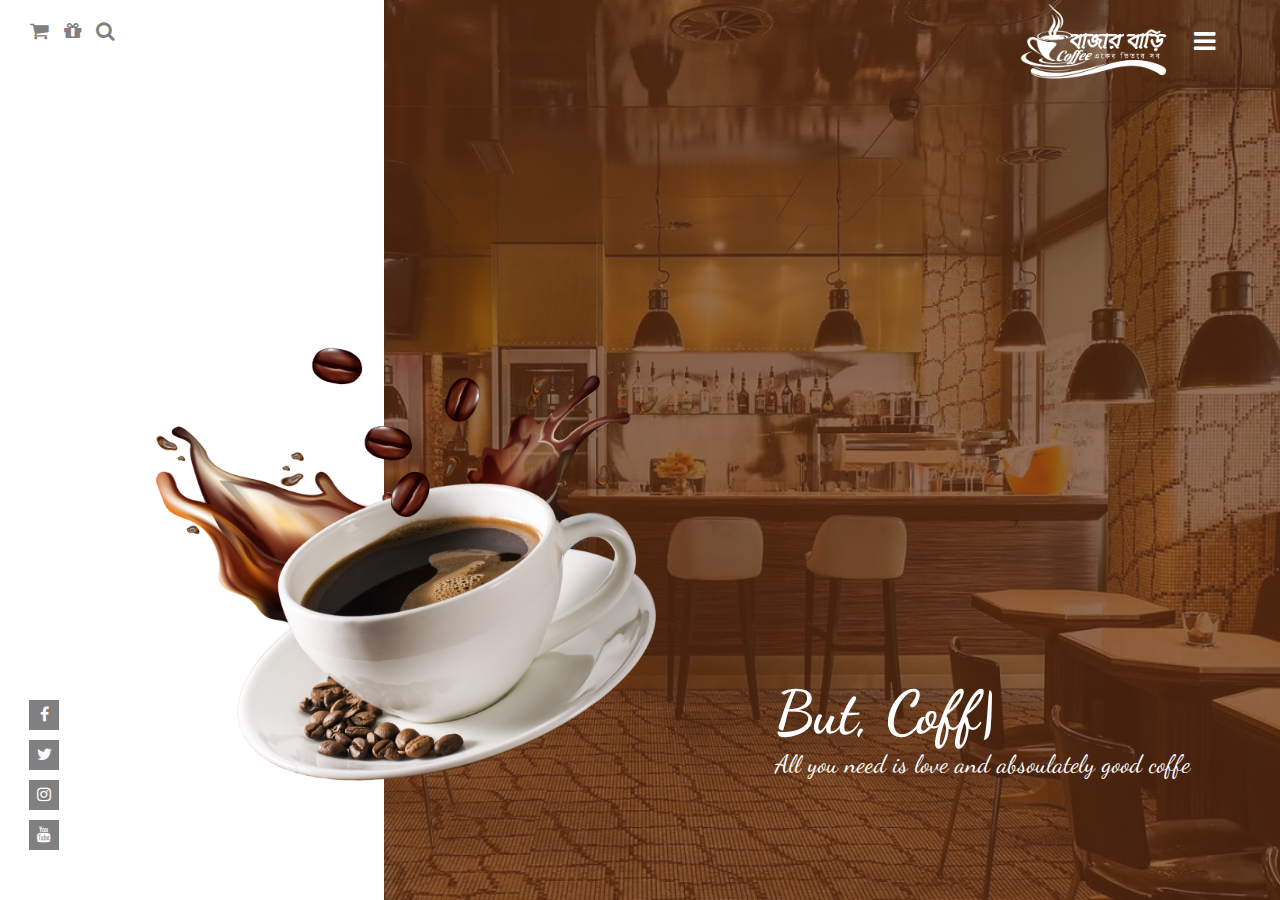
<file: index.html>
<!DOCTYPE html>
<html>
<head>
	<meta charset="utf-8">
	<meta http-equiv="X-UA-Compatible" content="IE=edge">
	<title>Coffe House</title>

	<link rel="preconnect" href="https://fonts.gstatic.com">
	<link href="https://fonts.googleapis.com/css2?family=Poppins:ital,wght@0,100;0,200;0,300;0,400;0,500;0,600;0,700;0,800;0,900;1,100;1,200;1,300;1,400;1,500;1,600;1,700;1,800;1,900&display=swap" rel="stylesheet">
	<link rel="preconnect" href="https://fonts.gstatic.com">
	<link href="https://fonts.googleapis.com/css2?family=Dancing+Script:wght@400;500;600;700&display=swap" rel="stylesheet">
	<link rel="preconnect" href="https://fonts.gstatic.com">
	<link href="https://fonts.googleapis.com/css2?family=Pacifico&display=swap" rel="stylesheet">
	<link rel="stylesheet" href="https://cdnjs.cloudflare.com/ajax/libs/font-awesome/4.7.0/css/font-awesome.min.css">
	<link rel="stylesheet" href="css/style.css">
</head>



<body>

	
<!--
	<div class="upper-header">

		<div class="nav-icons">

			<ul>
				<li><i class="fa fa-shopping-cart pakhy" aria-hidden="true"></i></li>
				<li><i class="fa fa-gift pakhy" aria-hidden="true"></i></li>
				<li><i class="fa fa-search pakhy" aria-hidden="true"></i></li>
			</ul>

		</div>


		<div class="contact">

			<span> Contact US : (+88) 123 456 789 </span>

		</div>

	</div>

-->







<header>

	<div class="navbar">

		<div class="nav-left">

			<div class="nav-icons">

				<ul>
					<li><i class="fa fa-shopping-cart pakhy" aria-hidden="true"></i></li>
					<li><i class="fa fa-gift pakhy" aria-hidden="true"></i></li>
					<li><i class="fa fa-search pakhy" aria-hidden="true"></i></li>
				</ul>

			</div>

		</div>

		<div class="nav-right">

			<div class="logo">

				<img src="image/BazarBari-(Cafe)-Logo-(1).png" alt="">

			</div>

			<nav id="sideNav">
				<ul>
					<li><a href="#"><i class="fa fa-home" aria-hidden="true"></i> HOME</a></li>
					<li><a href="#"><i class="fa fa-info" aria-hidden="true"></i> ABOUT US</a></li>
					<li><a href="#"><i class="fa fa-th-large" aria-hidden="true"></i> PRODUCTS</a></li>
					<li><a href="#"><i class="fa fa-gift" aria-hidden="true"></i> OFFER</a></li>
					<li><a href="#"><i class="fa fa-shopping-cart" aria-hidden="true"></i> SHOP NOW</a></li>
					<li><a href="#"><i class="fa fa-mobile" aria-hidden="true"></i> CONTACT US</a></li>
				</ul>

				<div class="side-copy"> © By Bazar-Bari  2021</div>
				
			</nav>

			<div id="menuBtn">
				<i class="fa fa-bars " aria-hidden="true"></i>
			</div>

		</div>

	</div>





	<div class="content">

		<div class="content-left">

			<div class="social-icons">

				<ul>
					<li><i class="fa fa-facebook" aria-hidden="true"></i></li>
					<li><i class="fa fa-twitter" aria-hidden="true"></i></li>
					<li><i class="fa fa-instagram" aria-hidden="true"></i></li>
					<li><i class="fa fa-youtube" aria-hidden="true"></i></li>
				</ul>

			</div><!--icons-->

		</div><!--content-left-->

		<div class="content-right">

			<div class="text">

				<h1> <span class="animate"></span></h1>
				<p>All you need is love and absoulately good coffe</p>
			</div>

			<div class="display">

				<img src="./image/cup.png" alt="">
			</div>
		</div>

	</div>

</header>





<script type="text/javascript" src="typed.js"></script>

<script type="text/javascript">	

	var typed = new Typed('.animate', {
		strings: ["But, CoffeFirst!!"],

		typeSpeed:60,
		backSpeed:60,
		loop:true
	});

</script>





<script>
	var menuBtn = document.getElementById("menuBtn");
	var sideNav = document.getElementById("sideNav");

	sideNav.style.right = "-250px";
	menuBtn.onclick =function()
	{
		if(sideNav.style.right == "-250px"){
			sideNav.style.right="0";
		}
		else{
			sideNav.style.right = "-250px"
		}
	}
</script>

</body>
</html>
</file>
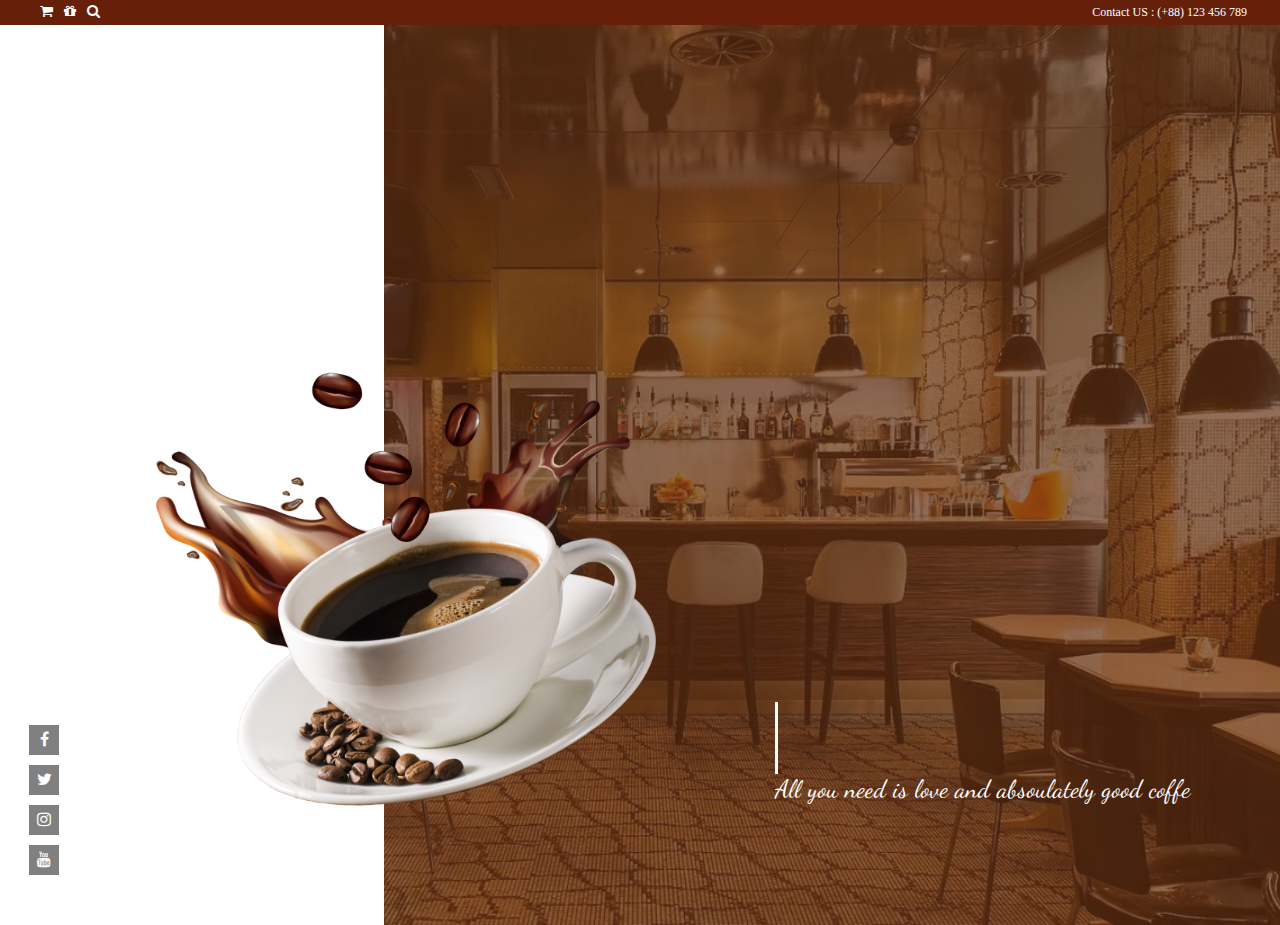
<file: Coffe House Website-(normal)/index.html>
<!DOCTYPE html>
<html>
<head>
    <meta charset="utf-8">
    <meta http-equiv="X-UA-Compatible" content="IE=edge">
    <title></title>
    <link rel="preconnect" href="https://fonts.gstatic.com">
    <link href="https://fonts.googleapis.com/css2?family=Dancing+Script:wght@400;500;600;700&display=swap" rel="stylesheet">
    <link rel="preconnect" href="https://fonts.gstatic.com">
    <link href="https://fonts.googleapis.com/css2?family=Pacifico&display=swap" rel="stylesheet">
    <link rel="stylesheet" href="https://cdnjs.cloudflare.com/ajax/libs/font-awesome/4.7.0/css/font-awesome.min.css">
    <link rel="stylesheet" href="css/style.css">
</head>



<body>


    <!-------------------------------------------------Upper-Header Start-------------------------------------------------------------------->

    <div class="upper-header">

        <div class="nav-icons">

            <ul>
                <li><i class="fa fa-shopping-cart pakhy" aria-hidden="true"></i></li>
                <li><i class="fa fa-gift pakhy" aria-hidden="true"></i></li>
                <li><i class="fa fa-search pakhy" aria-hidden="true"></i></li>
            </ul>

        </div><!--icons-->


        <div class="contact">

            <span> Contact US : (+88) 123 456 789 </span>

        </div>

    </div>


    

    <!-------------------------------------------------Upper-Header End-------------------------------------------------------------------->







    <header>

        <div class="navbar">

            <div class="nav-left">


            </div>

            <div class="nav-right">

                <div class="nav-menu">

                   <!-- <ul class="items">
                        <li><a href="#">Home</a></li>
                        <li><a href="#">Products</a></li>
                        <li><a href="#">Our Service</a></li>
                        <li><a href="#">About US</a></li>
                        <li><a href="#">Contact Us</a></li>
                    </ul>-->


                </div>

            </div>

        </div>

    </div>


    <div class="content">

      <div class="content-left">

        <div class="social-icons">

            <ul>
                <li><i class="fa fa-facebook" aria-hidden="true"></i></li>
                <li><i class="fa fa-twitter" aria-hidden="true"></i></li>
                <li><i class="fa fa-instagram" aria-hidden="true"></i></li>
                <li><i class="fa fa-youtube" aria-hidden="true"></i></li>
            </ul>

        </div><!--icons-->

    </div><!--content-left-->

    <div class="content-right">

        <div class="text">

            <h1>But,CoffeFirst</h1>
            <p>All you need is love and absoulately good coffe</p>
        </div>

        <div class="display">

            <img src="./image/cup.png" alt="">
        </div>
    </div>

</div>

</header>
</body>
</html>
</file>
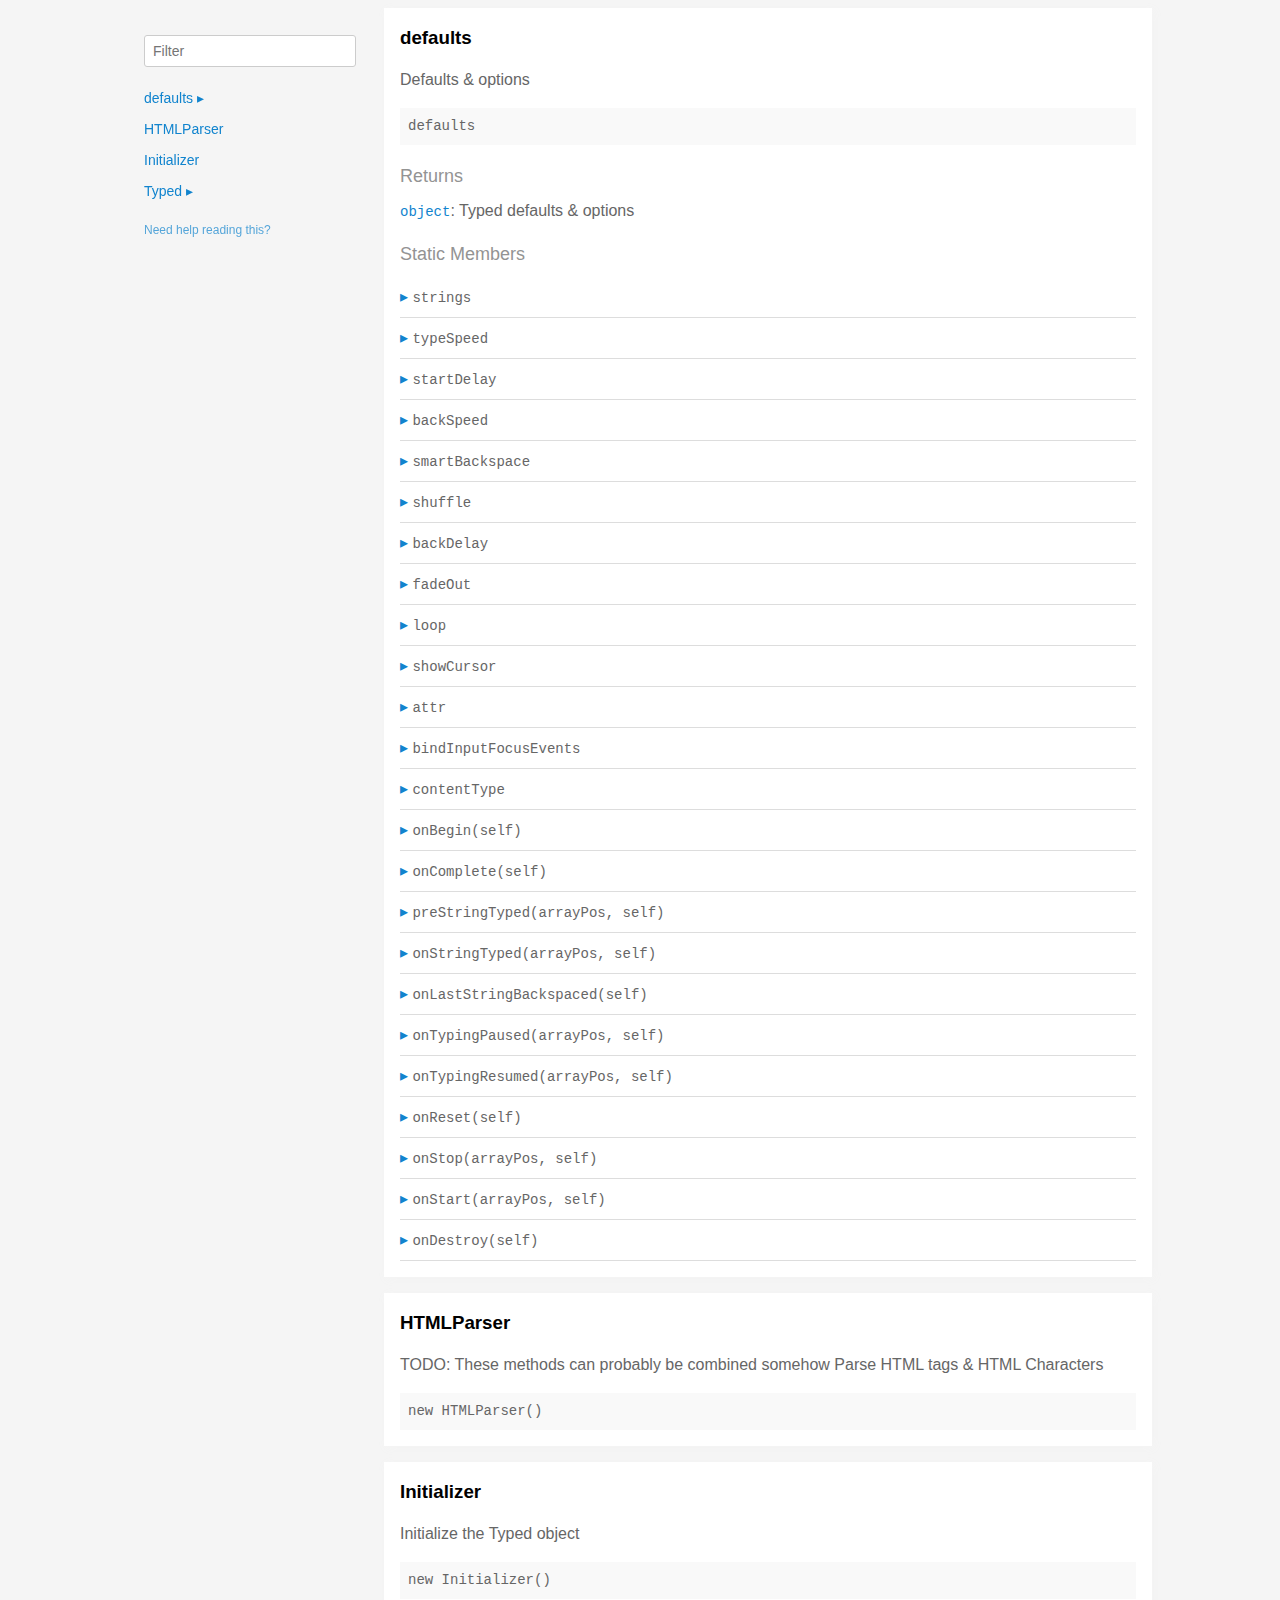
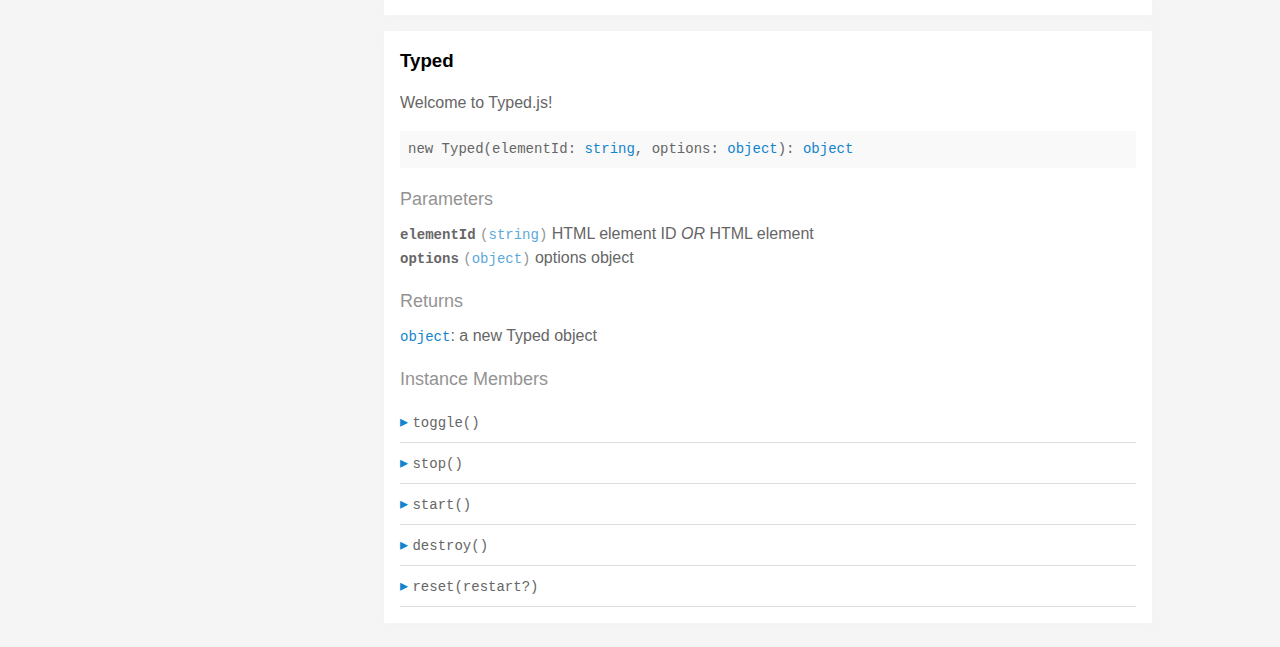
<file: typed.js-master/docs/index.html>
<!doctype html>
<html>
<head>
  <meta charset='utf-8' />
  <title>  | Documentation</title>
  <meta name='viewport' content='width=device-width,initial-scale=1'>
  <link href='assets/bass.css' type='text/css' rel='stylesheet' />
  <link href='assets/style.css' type='text/css' rel='stylesheet' />
  <link href='assets/github.css' type='text/css' rel='stylesheet' />
</head>
<body class='documentation'>
  <div class='max-width-4 mx-auto'>
    <div class='clearfix md-mxn2'>
      <div class='fixed xs-hide fix-3 overflow-auto max-height-100'>
        <div class='py1 px2'>
          <h3 class='mb0 no-anchor'></h3>
          <div class='mb1'><code></code></div>
          <input
            placeholder='Filter'
            id='filter-input'
            class='col12 block input'
            type='text' />
          <div id='toc'>
            <ul class='list-reset h5 py1-ul'>
              
                
                <li><a
                  href='#defaults'
                  class=" toggle-sibling">
                  defaults
                  <span class='icon'>▸</span>
                </a>
                
                <div class='toggle-target display-none'>
                  
                  <ul class='list-reset py1-ul pl1'>
                    <li class='h5'><span>Static members</span></li>
                    
                      <li><a
                        href='#defaults.strings'
                        class='regular pre-open'>
                        .strings
                      </a></li>
                    
                      <li><a
                        href='#defaults.typeSpeed'
                        class='regular pre-open'>
                        .typeSpeed
                      </a></li>
                    
                      <li><a
                        href='#defaults.startDelay'
                        class='regular pre-open'>
                        .startDelay
                      </a></li>
                    
                      <li><a
                        href='#defaults.backSpeed'
                        class='regular pre-open'>
                        .backSpeed
                      </a></li>
                    
                      <li><a
                        href='#defaults.smartBackspace'
                        class='regular pre-open'>
                        .smartBackspace
                      </a></li>
                    
                      <li><a
                        href='#defaults.shuffle'
                        class='regular pre-open'>
                        .shuffle
                      </a></li>
                    
                      <li><a
                        href='#defaults.backDelay'
                        class='regular pre-open'>
                        .backDelay
                      </a></li>
                    
                      <li><a
                        href='#defaults.fadeOut'
                        class='regular pre-open'>
                        .fadeOut
                      </a></li>
                    
                      <li><a
                        href='#defaults.loop'
                        class='regular pre-open'>
                        .loop
                      </a></li>
                    
                      <li><a
                        href='#defaults.showCursor'
                        class='regular pre-open'>
                        .showCursor
                      </a></li>
                    
                      <li><a
                        href='#defaults.attr'
                        class='regular pre-open'>
                        .attr
                      </a></li>
                    
                      <li><a
                        href='#defaults.bindInputFocusEvents'
                        class='regular pre-open'>
                        .bindInputFocusEvents
                      </a></li>
                    
                      <li><a
                        href='#defaults.contentType'
                        class='regular pre-open'>
                        .contentType
                      </a></li>

                      <li><a
                        href='#defaults.onBegin'
                        class='regular pre-open'>
                        .onBegin
                      </a></li>

                      <li><a
                        href='#defaults.onComplete'
                        class='regular pre-open'>
                        .onComplete
                      </a></li>
                    
                      <li><a
                        href='#defaults.preStringTyped'
                        class='regular pre-open'>
                        .preStringTyped
                      </a></li>
                    
                      <li><a
                        href='#defaults.onStringTyped'
                        class='regular pre-open'>
                        .onStringTyped
                      </a></li>
                    
                      <li><a
                        href='#defaults.onLastStringBackspaced'
                        class='regular pre-open'>
                        .onLastStringBackspaced
                      </a></li>
                    
                      <li><a
                        href='#defaults.onTypingPaused'
                        class='regular pre-open'>
                        .onTypingPaused
                      </a></li>
                    
                      <li><a
                        href='#defaults.onTypingResumed'
                        class='regular pre-open'>
                        .onTypingResumed
                      </a></li>
                    
                      <li><a
                        href='#defaults.onReset'
                        class='regular pre-open'>
                        .onReset
                      </a></li>
                    
                      <li><a
                        href='#defaults.onStop'
                        class='regular pre-open'>
                        .onStop
                      </a></li>
                    
                      <li><a
                        href='#defaults.onStart'
                        class='regular pre-open'>
                        .onStart
                      </a></li>
                    
                      <li><a
                        href='#defaults.onDestroy'
                        class='regular pre-open'>
                        .onDestroy
                      </a></li>
                    
                    </ul>
                  
                  
                  
                </div>
                
                </li>
              
                
                <li><a
                  href='#htmlparser'
                  class="">
                  HTMLParser
                  
                </a>
                
                </li>
              
                
                <li><a
                  href='#initializer'
                  class="">
                  Initializer
                  
                </a>
                
                </li>
              
                
                <li><a
                  href='#typed'
                  class=" toggle-sibling">
                  Typed
                  <span class='icon'>▸</span>
                </a>
                
                <div class='toggle-target display-none'>
                  
                  
                    <ul class='list-reset py1-ul pl1'>
                      <li class='h5'><span>Instance members</span></li>
                      
                      <li><a
                        href='#Typed#toggle'
                        class='regular pre-open'>
                        #toggle
                      </a></li>
                      
                      <li><a
                        href='#Typed#stop'
                        class='regular pre-open'>
                        #stop
                      </a></li>
                      
                      <li><a
                        href='#Typed#start'
                        class='regular pre-open'>
                        #start
                      </a></li>
                      
                      <li><a
                        href='#Typed#destroy'
                        class='regular pre-open'>
                        #destroy
                      </a></li>
                      
                      <li><a
                        href='#Typed#reset'
                        class='regular pre-open'>
                        #reset
                      </a></li>
                      
                    </ul>
                  
                  
                </div>
                
                </li>
              
            </ul>
          </div>
          <div class='mt1 h6 quiet'>
            <a href='http://documentation.js.org/reading-documentation.html'>Need help reading this?</a>
          </div>
        </div>
      </div>
      <div class='fix-margin-3'>
        
          
            <section class='p2 mb2 clearfix bg-white minishadow'>

  
  <div class='clearfix'>
    
    <h3 class='fl m0' id='defaults'>
      defaults
    </h3>
    
    
  </div>
  

  <p>Defaults &#x26; options</p>


  <div class='pre p1 fill-light mt0'>defaults</div>
  
  

  
  
  
  
  

  

  

  
    
      <div class='py1 quiet mt1 prose-big'>Returns</div>
      <code><a href="https://developer.mozilla.org/en-US/docs/Web/JavaScript/Reference/Global_Objects/Object">object</a></code>:
        Typed defaults &#x26; options

      
    
  

  

  

  
    <div class='py1 quiet mt1 prose-big'>Static Members</div>
    <div class="clearfix">
  
    <div class='border-bottom' id='defaults.strings'>
      <div class="clearfix small pointer toggle-sibling">
        <div class="py1 contain">
            <a class='icon pin-right py1 dark-link caret-right'>▸</a>
            <span class='code strong strong truncate'>strings</span>
        </div>
      </div>
      <div class="clearfix display-none toggle-target">
        <section class='p2 mb2 clearfix bg-white minishadow'>

  

  

  <div class='pre p1 fill-light mt0'>strings</div>
  
  

  
  
  
  
  

  

  
    <div class='py1 quiet mt1 prose-big'>Properties</div>
    <div>
      
        <div class='space-bottom0'>
          <span class='code bold'>strings</span> <code class='quiet'>(<a href="https://developer.mozilla.org/en-US/docs/Web/JavaScript/Reference/Global_Objects/Array">array</a>)</code>
          : strings to be typed

          
        </div>
      
        <div class='space-bottom0'>
          <span class='code bold'>stringsElement</span> <code class='quiet'>(<a href="https://developer.mozilla.org/en-US/docs/Web/JavaScript/Reference/Global_Objects/String">string</a>)</code>
          : ID of element containing string children

          
        </div>
      
    </div>
  

  

  

  

  

  

  
</section>

      </div>
    </div>
  
    <div class='border-bottom' id='defaults.typeSpeed'>
      <div class="clearfix small pointer toggle-sibling">
        <div class="py1 contain">
            <a class='icon pin-right py1 dark-link caret-right'>▸</a>
            <span class='code strong strong truncate'>typeSpeed</span>
        </div>
      </div>
      <div class="clearfix display-none toggle-target">
        <section class='p2 mb2 clearfix bg-white minishadow'>

  

  

  <div class='pre p1 fill-light mt0'>typeSpeed</div>
  
  

  
  
  
  
  

  

  
    <div class='py1 quiet mt1 prose-big'>Properties</div>
    <div>
      
        <div class='space-bottom0'>
          <span class='code bold'>typeSpeed</span> <code class='quiet'>(<a href="https://developer.mozilla.org/en-US/docs/Web/JavaScript/Reference/Global_Objects/Number">number</a>)</code>
          : type speed in milliseconds

          
        </div>
      
    </div>
  

  

  

  

  

  

  
</section>

      </div>
    </div>
  
    <div class='border-bottom' id='defaults.startDelay'>
      <div class="clearfix small pointer toggle-sibling">
        <div class="py1 contain">
            <a class='icon pin-right py1 dark-link caret-right'>▸</a>
            <span class='code strong strong truncate'>startDelay</span>
        </div>
      </div>
      <div class="clearfix display-none toggle-target">
        <section class='p2 mb2 clearfix bg-white minishadow'>

  

  

  <div class='pre p1 fill-light mt0'>startDelay</div>
  
  

  
  
  
  
  

  

  
    <div class='py1 quiet mt1 prose-big'>Properties</div>
    <div>
      
        <div class='space-bottom0'>
          <span class='code bold'>startDelay</span> <code class='quiet'>(<a href="https://developer.mozilla.org/en-US/docs/Web/JavaScript/Reference/Global_Objects/Number">number</a>)</code>
          : time before typing starts in milliseconds

          
        </div>
      
    </div>
  

  

  

  

  

  

  
</section>

      </div>
    </div>
  
    <div class='border-bottom' id='defaults.backSpeed'>
      <div class="clearfix small pointer toggle-sibling">
        <div class="py1 contain">
            <a class='icon pin-right py1 dark-link caret-right'>▸</a>
            <span class='code strong strong truncate'>backSpeed</span>
        </div>
      </div>
      <div class="clearfix display-none toggle-target">
        <section class='p2 mb2 clearfix bg-white minishadow'>

  

  

  <div class='pre p1 fill-light mt0'>backSpeed</div>
  
  

  
  
  
  
  

  

  
    <div class='py1 quiet mt1 prose-big'>Properties</div>
    <div>
      
        <div class='space-bottom0'>
          <span class='code bold'>backSpeed</span> <code class='quiet'>(<a href="https://developer.mozilla.org/en-US/docs/Web/JavaScript/Reference/Global_Objects/Number">number</a>)</code>
          : backspacing speed in milliseconds

          
        </div>
      
    </div>
  

  

  

  

  

  

  
</section>

      </div>
    </div>
  
    <div class='border-bottom' id='defaults.smartBackspace'>
      <div class="clearfix small pointer toggle-sibling">
        <div class="py1 contain">
            <a class='icon pin-right py1 dark-link caret-right'>▸</a>
            <span class='code strong strong truncate'>smartBackspace</span>
        </div>
      </div>
      <div class="clearfix display-none toggle-target">
        <section class='p2 mb2 clearfix bg-white minishadow'>

  

  

  <div class='pre p1 fill-light mt0'>smartBackspace</div>
  
  

  
  
  
  
  

  

  
    <div class='py1 quiet mt1 prose-big'>Properties</div>
    <div>
      
        <div class='space-bottom0'>
          <span class='code bold'>smartBackspace</span> <code class='quiet'>(<a href="https://developer.mozilla.org/en-US/docs/Web/JavaScript/Reference/Global_Objects/Boolean">boolean</a>)</code>
          : only backspace what doesn't match the previous string

          
        </div>
      
    </div>
  

  

  

  

  

  

  
</section>

      </div>
    </div>
  
    <div class='border-bottom' id='defaults.shuffle'>
      <div class="clearfix small pointer toggle-sibling">
        <div class="py1 contain">
            <a class='icon pin-right py1 dark-link caret-right'>▸</a>
            <span class='code strong strong truncate'>shuffle</span>
        </div>
      </div>
      <div class="clearfix display-none toggle-target">
        <section class='p2 mb2 clearfix bg-white minishadow'>

  

  

  <div class='pre p1 fill-light mt0'>shuffle</div>
  
  

  
  
  
  
  

  

  
    <div class='py1 quiet mt1 prose-big'>Properties</div>
    <div>
      
        <div class='space-bottom0'>
          <span class='code bold'>shuffle</span> <code class='quiet'>(<a href="https://developer.mozilla.org/en-US/docs/Web/JavaScript/Reference/Global_Objects/Boolean">boolean</a>)</code>
          : shuffle the strings

          
        </div>
      
    </div>
  

  

  

  

  

  

  
</section>

      </div>
    </div>
  
    <div class='border-bottom' id='defaults.backDelay'>
      <div class="clearfix small pointer toggle-sibling">
        <div class="py1 contain">
            <a class='icon pin-right py1 dark-link caret-right'>▸</a>
            <span class='code strong strong truncate'>backDelay</span>
        </div>
      </div>
      <div class="clearfix display-none toggle-target">
        <section class='p2 mb2 clearfix bg-white minishadow'>

  

  

  <div class='pre p1 fill-light mt0'>backDelay</div>
  
  

  
  
  
  
  

  

  
    <div class='py1 quiet mt1 prose-big'>Properties</div>
    <div>
      
        <div class='space-bottom0'>
          <span class='code bold'>backDelay</span> <code class='quiet'>(<a href="https://developer.mozilla.org/en-US/docs/Web/JavaScript/Reference/Global_Objects/Number">number</a>)</code>
          : time before backspacing in milliseconds

          
        </div>
      
    </div>
  

  

  

  

  

  

  
</section>

      </div>
    </div>
  
    <div class='border-bottom' id='defaults.fadeOut'>
      <div class="clearfix small pointer toggle-sibling">
        <div class="py1 contain">
            <a class='icon pin-right py1 dark-link caret-right'>▸</a>
            <span class='code strong strong truncate'>fadeOut</span>
        </div>
      </div>
      <div class="clearfix display-none toggle-target">
        <section class='p2 mb2 clearfix bg-white minishadow'>

  

  

  <div class='pre p1 fill-light mt0'>fadeOut</div>
  
  

  
  
  
  
  

  

  
    <div class='py1 quiet mt1 prose-big'>Properties</div>
    <div>
      
        <div class='space-bottom0'>
          <span class='code bold'>fadeOut</span> <code class='quiet'>(<a href="https://developer.mozilla.org/en-US/docs/Web/JavaScript/Reference/Global_Objects/Boolean">boolean</a>)</code>
          : Fade out instead of backspace

          
        </div>
      
        <div class='space-bottom0'>
          <span class='code bold'>fadeOutClass</span> <code class='quiet'>(<a href="https://developer.mozilla.org/en-US/docs/Web/JavaScript/Reference/Global_Objects/String">string</a>)</code>
          : css class for fade animation

          
        </div>
      
        <div class='space-bottom0'>
          <span class='code bold'>fadeOutDelay</span> <code class='quiet'>(<a href="https://developer.mozilla.org/en-US/docs/Web/JavaScript/Reference/Global_Objects/Boolean">boolean</a>)</code>
          : Fade out delay in milliseconds

          
        </div>
      
    </div>
  

  

  

  

  

  

  
</section>

      </div>
    </div>
  
    <div class='border-bottom' id='defaults.loop'>
      <div class="clearfix small pointer toggle-sibling">
        <div class="py1 contain">
            <a class='icon pin-right py1 dark-link caret-right'>▸</a>
            <span class='code strong strong truncate'>loop</span>
        </div>
      </div>
      <div class="clearfix display-none toggle-target">
        <section class='p2 mb2 clearfix bg-white minishadow'>

  

  

  <div class='pre p1 fill-light mt0'>loop</div>
  
  

  
  
  
  
  

  

  
    <div class='py1 quiet mt1 prose-big'>Properties</div>
    <div>
      
        <div class='space-bottom0'>
          <span class='code bold'>loop</span> <code class='quiet'>(<a href="https://developer.mozilla.org/en-US/docs/Web/JavaScript/Reference/Global_Objects/Boolean">boolean</a>)</code>
          : loop strings

          
        </div>
      
        <div class='space-bottom0'>
          <span class='code bold'>loopCount</span> <code class='quiet'>(<a href="https://developer.mozilla.org/en-US/docs/Web/JavaScript/Reference/Global_Objects/Number">number</a>)</code>
          : amount of loops

          
        </div>
      
    </div>
  

  

  

  

  

  

  
</section>

      </div>
    </div>
  
    <div class='border-bottom' id='defaults.showCursor'>
      <div class="clearfix small pointer toggle-sibling">
        <div class="py1 contain">
            <a class='icon pin-right py1 dark-link caret-right'>▸</a>
            <span class='code strong strong truncate'>showCursor</span>
        </div>
      </div>
      <div class="clearfix display-none toggle-target">
        <section class='p2 mb2 clearfix bg-white minishadow'>

  

  

  <div class='pre p1 fill-light mt0'>showCursor</div>
  
  

  
  
  
  
  

  

  
    <div class='py1 quiet mt1 prose-big'>Properties</div>
    <div>
      
        <div class='space-bottom0'>
          <span class='code bold'>showCursor</span> <code class='quiet'>(<a href="https://developer.mozilla.org/en-US/docs/Web/JavaScript/Reference/Global_Objects/Boolean">boolean</a>)</code>
          : show cursor

          
        </div>
      
        <div class='space-bottom0'>
          <span class='code bold'>cursorChar</span> <code class='quiet'>(<a href="https://developer.mozilla.org/en-US/docs/Web/JavaScript/Reference/Global_Objects/String">string</a>)</code>
          : character for cursor

          
        </div>
      
        <div class='space-bottom0'>
          <span class='code bold'>autoInsertCss</span> <code class='quiet'>(<a href="https://developer.mozilla.org/en-US/docs/Web/JavaScript/Reference/Global_Objects/Boolean">boolean</a>)</code>
          : insert CSS for cursor and fadeOut into HTML 
<head>

          
        </div>
      
    </div>
  

  

  

  

  

  

  
</section>

      </div>
    </div>
  
    <div class='border-bottom' id='defaults.attr'>
      <div class="clearfix small pointer toggle-sibling">
        <div class="py1 contain">
            <a class='icon pin-right py1 dark-link caret-right'>▸</a>
            <span class='code strong strong truncate'>attr</span>
        </div>
      </div>
      <div class="clearfix display-none toggle-target">
        <section class='p2 mb2 clearfix bg-white minishadow'>

  

  

  <div class='pre p1 fill-light mt0'>attr</div>
  
  

  
  
  
  
  

  

  
    <div class='py1 quiet mt1 prose-big'>Properties</div>
    <div>
      
        <div class='space-bottom0'>
          <span class='code bold'>attr</span> <code class='quiet'>(<a href="https://developer.mozilla.org/en-US/docs/Web/JavaScript/Reference/Global_Objects/String">string</a>)</code>
          : attribute for typing
Ex: input placeholder, value, or just HTML text

          
        </div>
      
    </div>
  

  

  

  

  

  

  
</section>

      </div>
    </div>
  
    <div class='border-bottom' id='defaults.bindInputFocusEvents'>
      <div class="clearfix small pointer toggle-sibling">
        <div class="py1 contain">
            <a class='icon pin-right py1 dark-link caret-right'>▸</a>
            <span class='code strong strong truncate'>bindInputFocusEvents</span>
        </div>
      </div>
      <div class="clearfix display-none toggle-target">
        <section class='p2 mb2 clearfix bg-white minishadow'>

  

  

  <div class='pre p1 fill-light mt0'>bindInputFocusEvents</div>
  
  

  
  
  
  
  

  

  
    <div class='py1 quiet mt1 prose-big'>Properties</div>
    <div>
      
        <div class='space-bottom0'>
          <span class='code bold'>bindInputFocusEvents</span> <code class='quiet'>(<a href="https://developer.mozilla.org/en-US/docs/Web/JavaScript/Reference/Global_Objects/Boolean">boolean</a>)</code>
          : bind to focus and blur if el is text input

          
        </div>
      
    </div>
  

  

  

  

  

  

  
</section>

      </div>
    </div>
  
    <div class='border-bottom' id='defaults.contentType'>
      <div class="clearfix small pointer toggle-sibling">
        <div class="py1 contain">
            <a class='icon pin-right py1 dark-link caret-right'>▸</a>
            <span class='code strong strong truncate'>contentType</span>
        </div>
      </div>
      <div class="clearfix display-none toggle-target">
        <section class='p2 mb2 clearfix bg-white minishadow'>

  

  

  <div class='pre p1 fill-light mt0'>contentType</div>
  
  

  
  
  
  
  

  

  
    <div class='py1 quiet mt1 prose-big'>Properties</div>
    <div>
      
        <div class='space-bottom0'>
          <span class='code bold'>contentType</span> <code class='quiet'>(<a href="https://developer.mozilla.org/en-US/docs/Web/JavaScript/Reference/Global_Objects/String">string</a>)</code>
          : 'html' or 'null' for plaintext

          
        </div>
      
    </div>
  

  

  

  

  

  

  
</section>

      </div>
    </div>
  
    <div class='border-bottom' id='defaults.onBegin'>
      <div class="clearfix small pointer toggle-sibling">
        <div class="py1 contain">
            <a class='icon pin-right py1 dark-link caret-right'>▸</a>
            <span class='code strong strong truncate'>onBegin(self)</span>
        </div>
      </div>
      <div class="clearfix display-none toggle-target">
        <section class='p2 mb2 clearfix bg-white minishadow'>

  

  <p>Before it begins typing</p>

  <div class='pre p1 fill-light mt0'>onBegin(self: <a href="#typed">Typed</a>)</div>
  
    <div class='py1 quiet mt1 prose-big'>Parameters</div>
    <div class='prose'>
      
        <div class='space-bottom0'>
          <div>
            <span class='code bold'>self</span> <code class='quiet'>(<a href="#typed">Typed</a>)</code>
	    
          </div>
          
        </div>
      
    </div>
  
</section>

      </div>
    </div>

    <div class='border-bottom' id='defaults.onComplete'>
      <div class="clearfix small pointer toggle-sibling">
        <div class="py1 contain">
            <a class='icon pin-right py1 dark-link caret-right'>▸</a>
            <span class='code strong strong truncate'>onComplete(self)</span>
        </div>
      </div>
      <div class="clearfix display-none toggle-target">
        <section class='p2 mb2 clearfix bg-white minishadow'>

  

  <p>All typing is complete</p>


  <div class='pre p1 fill-light mt0'>onComplete(self: <a href="#typed">Typed</a>)</div>
  
  

  
  
  
  
  

  
    <div class='py1 quiet mt1 prose-big'>Parameters</div>
    <div class='prose'>
      
        <div class='space-bottom0'>
          <div>
            <span class='code bold'>self</span> <code class='quiet'>(<a href="#typed">Typed</a>)</code>
	    
          </div>
          
        </div>
      
    </div>
  

  

  

  

  

  

  

  
</section>

      </div>
    </div>
  
    <div class='border-bottom' id='defaults.preStringTyped'>
      <div class="clearfix small pointer toggle-sibling">
        <div class="py1 contain">
            <a class='icon pin-right py1 dark-link caret-right'>▸</a>
            <span class='code strong strong truncate'>preStringTyped(arrayPos, self)</span>
        </div>
      </div>
      <div class="clearfix display-none toggle-target">
        <section class='p2 mb2 clearfix bg-white minishadow'>

  

  <p>Before each string is typed</p>


  <div class='pre p1 fill-light mt0'>preStringTyped(arrayPos: <a href="https://developer.mozilla.org/en-US/docs/Web/JavaScript/Reference/Global_Objects/Number">number</a>, self: <a href="#typed">Typed</a>)</div>
  
  

  
  
  
  
  

  
    <div class='py1 quiet mt1 prose-big'>Parameters</div>
    <div class='prose'>
      
        <div class='space-bottom0'>
          <div>
            <span class='code bold'>arrayPos</span> <code class='quiet'>(<a href="https://developer.mozilla.org/en-US/docs/Web/JavaScript/Reference/Global_Objects/Number">number</a>)</code>
	    
          </div>
          
        </div>
      
        <div class='space-bottom0'>
          <div>
            <span class='code bold'>self</span> <code class='quiet'>(<a href="#typed">Typed</a>)</code>
	    
          </div>
          
        </div>
      
    </div>
  

  

  

  

  

  

  

  
</section>

      </div>
    </div>
  
    <div class='border-bottom' id='defaults.onStringTyped'>
      <div class="clearfix small pointer toggle-sibling">
        <div class="py1 contain">
            <a class='icon pin-right py1 dark-link caret-right'>▸</a>
            <span class='code strong strong truncate'>onStringTyped(arrayPos, self)</span>
        </div>
      </div>
      <div class="clearfix display-none toggle-target">
        <section class='p2 mb2 clearfix bg-white minishadow'>

  

  <p>After each string is typed</p>


  <div class='pre p1 fill-light mt0'>onStringTyped(arrayPos: <a href="https://developer.mozilla.org/en-US/docs/Web/JavaScript/Reference/Global_Objects/Number">number</a>, self: <a href="#typed">Typed</a>)</div>
  
  

  
  
  
  
  

  
    <div class='py1 quiet mt1 prose-big'>Parameters</div>
    <div class='prose'>
      
        <div class='space-bottom0'>
          <div>
            <span class='code bold'>arrayPos</span> <code class='quiet'>(<a href="https://developer.mozilla.org/en-US/docs/Web/JavaScript/Reference/Global_Objects/Number">number</a>)</code>
	    
          </div>
          
        </div>
      
        <div class='space-bottom0'>
          <div>
            <span class='code bold'>self</span> <code class='quiet'>(<a href="#typed">Typed</a>)</code>
	    
          </div>
          
        </div>
      
    </div>
  

  

  

  

  

  

  

  
</section>

      </div>
    </div>
  
    <div class='border-bottom' id='defaults.onLastStringBackspaced'>
      <div class="clearfix small pointer toggle-sibling">
        <div class="py1 contain">
            <a class='icon pin-right py1 dark-link caret-right'>▸</a>
            <span class='code strong strong truncate'>onLastStringBackspaced(self)</span>
        </div>
      </div>
      <div class="clearfix display-none toggle-target">
        <section class='p2 mb2 clearfix bg-white minishadow'>

  

  <p>During looping, after last string is typed</p>


  <div class='pre p1 fill-light mt0'>onLastStringBackspaced(self: <a href="#typed">Typed</a>)</div>
  
  

  
  
  
  
  

  
    <div class='py1 quiet mt1 prose-big'>Parameters</div>
    <div class='prose'>
      
        <div class='space-bottom0'>
          <div>
            <span class='code bold'>self</span> <code class='quiet'>(<a href="#typed">Typed</a>)</code>
	    
          </div>
          
        </div>
      
    </div>
  

  

  

  

  

  

  

  
</section>

      </div>
    </div>
  
    <div class='border-bottom' id='defaults.onTypingPaused'>
      <div class="clearfix small pointer toggle-sibling">
        <div class="py1 contain">
            <a class='icon pin-right py1 dark-link caret-right'>▸</a>
            <span class='code strong strong truncate'>onTypingPaused(arrayPos, self)</span>
        </div>
      </div>
      <div class="clearfix display-none toggle-target">
        <section class='p2 mb2 clearfix bg-white minishadow'>

  

  <p>Typing has been stopped</p>


  <div class='pre p1 fill-light mt0'>onTypingPaused(arrayPos: <a href="https://developer.mozilla.org/en-US/docs/Web/JavaScript/Reference/Global_Objects/Number">number</a>, self: <a href="#typed">Typed</a>)</div>
  
  

  
  
  
  
  

  
    <div class='py1 quiet mt1 prose-big'>Parameters</div>
    <div class='prose'>
      
        <div class='space-bottom0'>
          <div>
            <span class='code bold'>arrayPos</span> <code class='quiet'>(<a href="https://developer.mozilla.org/en-US/docs/Web/JavaScript/Reference/Global_Objects/Number">number</a>)</code>
	    
          </div>
          
        </div>
      
        <div class='space-bottom0'>
          <div>
            <span class='code bold'>self</span> <code class='quiet'>(<a href="#typed">Typed</a>)</code>
	    
          </div>
          
        </div>
      
    </div>
  

  

  

  

  

  

  

  
</section>

      </div>
    </div>
  
    <div class='border-bottom' id='defaults.onTypingResumed'>
      <div class="clearfix small pointer toggle-sibling">
        <div class="py1 contain">
            <a class='icon pin-right py1 dark-link caret-right'>▸</a>
            <span class='code strong strong truncate'>onTypingResumed(arrayPos, self)</span>
        </div>
      </div>
      <div class="clearfix display-none toggle-target">
        <section class='p2 mb2 clearfix bg-white minishadow'>

  

  <p>Typing has been started after being stopped</p>


  <div class='pre p1 fill-light mt0'>onTypingResumed(arrayPos: <a href="https://developer.mozilla.org/en-US/docs/Web/JavaScript/Reference/Global_Objects/Number">number</a>, self: <a href="#typed">Typed</a>)</div>
  
  

  
  
  
  
  

  
    <div class='py1 quiet mt1 prose-big'>Parameters</div>
    <div class='prose'>
      
        <div class='space-bottom0'>
          <div>
            <span class='code bold'>arrayPos</span> <code class='quiet'>(<a href="https://developer.mozilla.org/en-US/docs/Web/JavaScript/Reference/Global_Objects/Number">number</a>)</code>
	    
          </div>
          
        </div>
      
        <div class='space-bottom0'>
          <div>
            <span class='code bold'>self</span> <code class='quiet'>(<a href="#typed">Typed</a>)</code>
	    
          </div>
          
        </div>
      
    </div>
  

  

  

  

  

  

  

  
</section>

      </div>
    </div>
  
    <div class='border-bottom' id='defaults.onReset'>
      <div class="clearfix small pointer toggle-sibling">
        <div class="py1 contain">
            <a class='icon pin-right py1 dark-link caret-right'>▸</a>
            <span class='code strong strong truncate'>onReset(self)</span>
        </div>
      </div>
      <div class="clearfix display-none toggle-target">
        <section class='p2 mb2 clearfix bg-white minishadow'>

  

  <p>After reset</p>


  <div class='pre p1 fill-light mt0'>onReset(self: <a href="#typed">Typed</a>)</div>
  
  

  
  
  
  
  

  
    <div class='py1 quiet mt1 prose-big'>Parameters</div>
    <div class='prose'>
      
        <div class='space-bottom0'>
          <div>
            <span class='code bold'>self</span> <code class='quiet'>(<a href="#typed">Typed</a>)</code>
	    
          </div>
          
        </div>
      
    </div>
  

  

  

  

  

  

  

  
</section>

      </div>
    </div>
  
    <div class='border-bottom' id='defaults.onStop'>
      <div class="clearfix small pointer toggle-sibling">
        <div class="py1 contain">
            <a class='icon pin-right py1 dark-link caret-right'>▸</a>
            <span class='code strong strong truncate'>onStop(arrayPos, self)</span>
        </div>
      </div>
      <div class="clearfix display-none toggle-target">
        <section class='p2 mb2 clearfix bg-white minishadow'>

  

  <p>After stop</p>


  <div class='pre p1 fill-light mt0'>onStop(arrayPos: <a href="https://developer.mozilla.org/en-US/docs/Web/JavaScript/Reference/Global_Objects/Number">number</a>, self: <a href="#typed">Typed</a>)</div>
  
  

  
  
  
  
  

  
    <div class='py1 quiet mt1 prose-big'>Parameters</div>
    <div class='prose'>
      
        <div class='space-bottom0'>
          <div>
            <span class='code bold'>arrayPos</span> <code class='quiet'>(<a href="https://developer.mozilla.org/en-US/docs/Web/JavaScript/Reference/Global_Objects/Number">number</a>)</code>
	    
          </div>
          
        </div>
      
        <div class='space-bottom0'>
          <div>
            <span class='code bold'>self</span> <code class='quiet'>(<a href="#typed">Typed</a>)</code>
	    
          </div>
          
        </div>
      
    </div>
  

  

  

  

  

  

  

  
</section>

      </div>
    </div>
  
    <div class='border-bottom' id='defaults.onStart'>
      <div class="clearfix small pointer toggle-sibling">
        <div class="py1 contain">
            <a class='icon pin-right py1 dark-link caret-right'>▸</a>
            <span class='code strong strong truncate'>onStart(arrayPos, self)</span>
        </div>
      </div>
      <div class="clearfix display-none toggle-target">
        <section class='p2 mb2 clearfix bg-white minishadow'>

  

  <p>After start</p>


  <div class='pre p1 fill-light mt0'>onStart(arrayPos: <a href="https://developer.mozilla.org/en-US/docs/Web/JavaScript/Reference/Global_Objects/Number">number</a>, self: <a href="#typed">Typed</a>)</div>
  
  

  
  
  
  
  

  
    <div class='py1 quiet mt1 prose-big'>Parameters</div>
    <div class='prose'>
      
        <div class='space-bottom0'>
          <div>
            <span class='code bold'>arrayPos</span> <code class='quiet'>(<a href="https://developer.mozilla.org/en-US/docs/Web/JavaScript/Reference/Global_Objects/Number">number</a>)</code>
	    
          </div>
          
        </div>
      
        <div class='space-bottom0'>
          <div>
            <span class='code bold'>self</span> <code class='quiet'>(<a href="#typed">Typed</a>)</code>
	    
          </div>
          
        </div>
      
    </div>
  

  

  

  

  

  

  

  
</section>

      </div>
    </div>
  
    <div class='border-bottom' id='defaults.onDestroy'>
      <div class="clearfix small pointer toggle-sibling">
        <div class="py1 contain">
            <a class='icon pin-right py1 dark-link caret-right'>▸</a>
            <span class='code strong strong truncate'>onDestroy(self)</span>
        </div>
      </div>
      <div class="clearfix display-none toggle-target">
        <section class='p2 mb2 clearfix bg-white minishadow'>

  

  <p>After destroy</p>


  <div class='pre p1 fill-light mt0'>onDestroy(self: <a href="#typed">Typed</a>)</div>
  
  

  
  
  
  
  

  
    <div class='py1 quiet mt1 prose-big'>Parameters</div>
    <div class='prose'>
      
        <div class='space-bottom0'>
          <div>
            <span class='code bold'>self</span> <code class='quiet'>(<a href="#typed">Typed</a>)</code>
	    
          </div>
          
        </div>
      
    </div>
  

  

  

  

  

  

  

  
</section>

      </div>
    </div>
  
</div>

  

  

  
</section>

          
        
          
            <section class='p2 mb2 clearfix bg-white minishadow'>

  
  <div class='clearfix'>
    
    <h3 class='fl m0' id='htmlparser'>
      HTMLParser
    </h3>
    
    
  </div>
  

  <p>TODO: These methods can probably be combined somehow
Parse HTML tags &#x26; HTML Characters</p>


  <div class='pre p1 fill-light mt0'>new HTMLParser()</div>
  
  

  
  
  
  
  

  

  

  

  

  

  

  

  
</section>

          
        
          
            <section class='p2 mb2 clearfix bg-white minishadow'>

  
  <div class='clearfix'>
    
    <h3 class='fl m0' id='initializer'>
      Initializer
    </h3>
    
    
  </div>
  

  <p>Initialize the Typed object</p>


  <div class='pre p1 fill-light mt0'>new Initializer()</div>
  
  

  
  
  
  
  

  

  

  

  

  

  

  

  
</section>

          
        
          
            <section class='p2 mb2 clearfix bg-white minishadow'>

  
  <div class='clearfix'>
    
    <h3 class='fl m0' id='typed'>
      Typed
    </h3>
    
    
  </div>
  

  <p>Welcome to Typed.js!</p>


  <div class='pre p1 fill-light mt0'>new Typed(elementId: <a href="https://developer.mozilla.org/en-US/docs/Web/JavaScript/Reference/Global_Objects/String">string</a>, options: <a href="https://developer.mozilla.org/en-US/docs/Web/JavaScript/Reference/Global_Objects/Object">object</a>): <a href="https://developer.mozilla.org/en-US/docs/Web/JavaScript/Reference/Global_Objects/Object">object</a></div>
  
  

  
  
  
  
  

  
    <div class='py1 quiet mt1 prose-big'>Parameters</div>
    <div class='prose'>
      
        <div class='space-bottom0'>
          <div>
            <span class='code bold'>elementId</span> <code class='quiet'>(<a href="https://developer.mozilla.org/en-US/docs/Web/JavaScript/Reference/Global_Objects/String">string</a>)</code>
	    HTML element ID 
<em>OR</em>
 HTML element

          </div>
          
        </div>
      
        <div class='space-bottom0'>
          <div>
            <span class='code bold'>options</span> <code class='quiet'>(<a href="https://developer.mozilla.org/en-US/docs/Web/JavaScript/Reference/Global_Objects/Object">object</a>)</code>
	    options object

          </div>
          
        </div>
      
    </div>
  

  

  
    
      <div class='py1 quiet mt1 prose-big'>Returns</div>
      <code><a href="https://developer.mozilla.org/en-US/docs/Web/JavaScript/Reference/Global_Objects/Object">object</a></code>:
        a new Typed object

      
    
  

  

  

  

  
    <div class='py1 quiet mt1 prose-big'>Instance Members</div>
    <div class="clearfix">
  
    <div class='border-bottom' id='Typed#toggle'>
      <div class="clearfix small pointer toggle-sibling">
        <div class="py1 contain">
            <a class='icon pin-right py1 dark-link caret-right'>▸</a>
            <span class='code strong strong truncate'>toggle()</span>
        </div>
      </div>
      <div class="clearfix display-none toggle-target">
        <section class='p2 mb2 clearfix bg-white minishadow'>

  

  <p>Toggle start() and stop() of the Typed instance</p>


  <div class='pre p1 fill-light mt0'>toggle()</div>
  
  

  
  
  
  
  

  

  

  

  

  

  

  

  
</section>

      </div>
    </div>
  
    <div class='border-bottom' id='Typed#stop'>
      <div class="clearfix small pointer toggle-sibling">
        <div class="py1 contain">
            <a class='icon pin-right py1 dark-link caret-right'>▸</a>
            <span class='code strong strong truncate'>stop()</span>
        </div>
      </div>
      <div class="clearfix display-none toggle-target">
        <section class='p2 mb2 clearfix bg-white minishadow'>

  

  <p>Stop typing / backspacing and enable cursor blinking</p>


  <div class='pre p1 fill-light mt0'>stop()</div>
  
  

  
  
  
  
  

  

  

  

  

  

  

  

  
</section>

      </div>
    </div>
  
    <div class='border-bottom' id='Typed#start'>
      <div class="clearfix small pointer toggle-sibling">
        <div class="py1 contain">
            <a class='icon pin-right py1 dark-link caret-right'>▸</a>
            <span class='code strong strong truncate'>start()</span>
        </div>
      </div>
      <div class="clearfix display-none toggle-target">
        <section class='p2 mb2 clearfix bg-white minishadow'>

  

  <p>Start typing / backspacing after being stopped</p>


  <div class='pre p1 fill-light mt0'>start()</div>
  
  

  
  
  
  
  

  

  

  

  

  

  

  

  
</section>

      </div>
    </div>
  
    <div class='border-bottom' id='Typed#destroy'>
      <div class="clearfix small pointer toggle-sibling">
        <div class="py1 contain">
            <a class='icon pin-right py1 dark-link caret-right'>▸</a>
            <span class='code strong strong truncate'>destroy()</span>
        </div>
      </div>
      <div class="clearfix display-none toggle-target">
        <section class='p2 mb2 clearfix bg-white minishadow'>

  

  <p>Destroy this instance of Typed</p>


  <div class='pre p1 fill-light mt0'>destroy()</div>
  
  

  
  
  
  
  

  

  

  

  

  

  

  

  
</section>

      </div>
    </div>
  
    <div class='border-bottom' id='Typed#reset'>
      <div class="clearfix small pointer toggle-sibling">
        <div class="py1 contain">
            <a class='icon pin-right py1 dark-link caret-right'>▸</a>
            <span class='code strong strong truncate'>reset(restart?)</span>
        </div>
      </div>
      <div class="clearfix display-none toggle-target">
        <section class='p2 mb2 clearfix bg-white minishadow'>

  

  <p>Reset Typed and optionally restarts</p>


  <div class='pre p1 fill-light mt0'>reset(restart: <a href="https://developer.mozilla.org/en-US/docs/Web/JavaScript/Reference/Global_Objects/Boolean">boolean</a>?= nser)</div>
  
  

  
  
  
  
  

  
    <div class='py1 quiet mt1 prose-big'>Parameters</div>
    <div class='prose'>
      
        <div class='space-bottom0'>
          <div>
            <span class='code bold'>restart</span> <code class='quiet'>(<a href="https://developer.mozilla.org/en-US/docs/Web/JavaScript/Reference/Global_Objects/Boolean">boolean</a>?= nser)</code>
	    
          </div>
          
        </div>
      
    </div>
  

  

  

  

  

  

  

  
</section>

      </div>
    </div>
  
</div>

  

  
</section>

          
        
      </div>
    </div>
  </div>
  <script src='assets/anchor.js'></script>
  <script src='assets/site.js'></script>
</body>
</html>
</file>
<file: css/style.css>
*{
    margin: 0;
    padding: 0;
    box-sizing: border-box;
}

/*-----------upper header section ----------

.upper-header{
    height: 25px;
    position: relative;
    width: 100%;
    background-color: #661f09;
    display: flex;
    padding-left: 33px;
    padding-top: 1.5px;
    padding-right: 33px;
}

.nav-icons{
    flex: 1;
}

.nav-icons ul li{
    display: inline-block;
}

.nav-icons ul li i{
    color: #fff;
    margin-left: 7px;
}

.pakhy{
    font-size: 14px;
}

.contact ul li {
    list-style-type: none;
    margin-right: 10px;
}

.contact ul li i, span{
    color: #fff;
    margin-left:5px;
    font-family: roboto;
    font-size: 12px;    
}

*/

header{
    width: 100%;
    height: 100vh;
    background-image:linear-gradient(
        rgba(97,47,18,0.692),
        rgba(97,47,18,0.692)
        ), url(../image/coffe.jpg);
    background-position: center;
    background-size:cover;
    position: fixed;
}

.navbar{
    height: 10%;
    display: flex;
}


.nav-left{
   flex-basis: 30%;
   background: white;
   position: relative;
}

.nav-icons{
    flex: 1;
    margin: 20px;
    font-size: 20px;
}

.nav-icons ul li{
    display: inline-block;
}

.nav-icons ul li i{
    color: grey;
    margin-left: 10px;
}

.nav-icons ul li i:hover{
    color: #661f09;
}


.nav-right{
    flex-basis: 70%;
}

.logo img{
    width: 150px;
    position: fixed;
    top: 4px;
    right: 110px;
}

nav#sideNav {
    width: 250px;
    height: 100vh;
    position: fixed;
    right: -250px;
    top: 0;
    z-index: 2;
    background: rgba(39, 63, 61, 0.8);
    transition: all 0.5s ease;
    font-family: 'Poppins', sans-serif;
}

nav ul{
    margin-top: 100px;
}

nav ul li {
    list-style: none;
    margin: 50px 20px;
    line-height: 20px;
    letter-spacing: 2px;
    padding-left: 25px;
    color: #fff;
}

nav ul li i{
   margin-right: 2px;

}

nav ul li a {
    text-decoration: none;
    color: #fff;
    margin-top:  20px;
    transition: all 0.3s ease-in-out;
}

nav ul li a:hover{
    padding-left: 15px;
    border-bottom:1px solid rgba(217, 219, 222,0.3);
}

#menuBtn {
    width: 50px;
    position: fixed;
    right: 36px;
    top: 28px;
    z-index: 2;
    cursor: pointer;
    color: #fff;
    font-size: 25px;
}

.side-copy {
    margin-right: 30px;
    color: #fff;
    right: 5%;
    bottom: 7%;
    position: absolute;
}


.content{
    height: 90%;
    display: flex;
}

.content-left{
    flex-basis: 30%;
    background:white;
    position: relative;
}

.social-icons{
    left: 5%;
    bottom: 5%;
    position: absolute;
}

.social-icons ul li{
    list-style-type: none;
    height: 30px;
    width: 30px;
    margin: 10px;
    background: grey;
    text-align: center;
    line-height: 30px;
    color: #fff;
}

.social-icons ul li:hover{
    color: #fff;
    background: #273f3d;
}


.content-right{
    flex-basis: 70%;
    position: relative;
}

.text{
    right: 10%;
    bottom: 15%;
    position: absolute;
}

.text h1{
    color: white;
    font-family: 'Dancing Script', cursive;
    font-size: 60px;
}

.text h1 span{
    font-size: 60px;
    font-family: 'Dancing Script', cursive;
}

.text p{
    color: white;
    font-family: 'Dancing Script', cursive;
    font-size: 25px;
}

.display{
    left: -30%;
    bottom:5%;
    position: absolute;
}

.display img {
    height: 50%;
    width: 50%;
}
</file>
<file: Coffe House Website-(normal)/css/style.css>
*{
    margin: 0;
    padding: 0;
    box-sizing: border-box;
}

/*-----------upper header section ----------*/

.upper-header{
    height: 25px;
    position: relative;
    width: 100%;
    background-color: #661f09;
    display: flex;
    padding-left: 33px;
    padding-top: 1.5px;
    padding-right: 33px;
}

.nav-icons{
    flex: 1;
}

.nav-icons ul li{
    display: inline-block;
}

.nav-icons ul li i{
    color: #fff;
    margin-left: 7px;
}

.pakhy{
    font-size: 14px;
}

.contact ul li {
    list-style-type: none;
    margin-right: 10px;
}

.contact ul li i, span{
    color: #fff;
    margin-left:5px;
    font-family: roboto;
    font-size: 12px;    
}

/*-----------upper header section ----------*/

header{
    width: 100%;
    height: 100vh;
    background-image:linear-gradient(
        rgba(97,47,18,0.692),
        rgba(97,47,18,0.692)
        ), url(../image/coffe.jpg);
    background-position: center;
    background-size:cover;
}

.navbar{
    height: 10%;
    display: flex;
}


.nav-left{
   flex-basis: 30%;
   background: white;
   position: relative;
}

.nav-right{
    flex-basis: 70%;
}

/*
.nav-menu{
    height: 100%;
    width: 250px;
    margin-top: 60px;
    background: grey;
    top:  5%;
    right: 2%;
    position: fixed;
}
*/

.content{
    height: 90%;
    display: flex;
}

.content-left{
    flex-basis: 30%;
    background:white;
    position: relative;
}

.social-icons{
    left: 5%;
    bottom: 5%;
    position: absolute;
}

.social-icons ul li{
    list-style-type: none;
    height: 30px;
    width: 30px;
    margin: 10px;
    background: grey;
    text-align: center;
    line-height: 30px;
}


.social-icons ul li{
    color: #fff;
}


.content-right{
    flex-basis: 70%;
    position: relative;
}

.text{
    right: 10%;
    bottom: 15%;
    position: absolute;
}

.text h1{
    color: white;
    font-family: 'Dancing Script', cursive;
    font-size: 60px;
    width: 0ch;
    overflow: hidden;
    white-space: nowrap;
    animation: text 6s steps(10) infinite alternate;
    border-right: 3px solid #fff;
}

@keyframes text{
    0%{
        width: 0ch;
    }

    50%{
        width: 8ch;
    }
}

.text p{
    color: white;
    font-family: 'Dancing Script', cursive;
    font-size: 25px;
}

.display{
    left: -30%;
    bottom:5%;
    position: absolute;
}

.display img {
    height: 50%;
    width: 50%;
}
</file>
<file: typed.js-master/docs/assets/bass.css>
/*! Basscss | http://basscss.com | MIT License */

.h1{ font-size: 2rem }
.h2{ font-size: 1.5rem }
.h3{ font-size: 1.25rem }
.h4{ font-size: 1rem }
.h5{ font-size: .875rem }
.h6{ font-size: .75rem }

.font-family-inherit{ font-family:inherit }
.font-size-inherit{ font-size:inherit }
.text-decoration-none{ text-decoration:none }

.bold{ font-weight: bold; font-weight: bold }
.regular{ font-weight:normal }
.italic{ font-style:italic }
.caps{ text-transform:uppercase; letter-spacing: .2em; }

.left-align{ text-align:left }
.center{ text-align:center }
.right-align{ text-align:right }
.justify{ text-align:justify }

.nowrap{ white-space:nowrap }
.break-word{ word-wrap:break-word }

.line-height-1{ line-height: 1 }
.line-height-2{ line-height: 1.125 }
.line-height-3{ line-height: 1.25 }
.line-height-4{ line-height: 1.5 }

.list-style-none{ list-style:none }
.underline{ text-decoration:underline }

.truncate{
  max-width:100%;
  overflow:hidden;
  text-overflow:ellipsis;
  white-space:nowrap;
}

.list-reset{
  list-style:none;
  padding-left:0;
}

.inline{ display:inline }
.block{ display:block }
.inline-block{ display:inline-block }
.table{ display:table }
.table-cell{ display:table-cell }

.overflow-hidden{ overflow:hidden }
.overflow-scroll{ overflow:scroll }
.overflow-auto{ overflow:auto }

.clearfix:before,
.clearfix:after{
  content:" ";
  display:table
}
.clearfix:after{ clear:both }

.left{ float:left }
.right{ float:right }

.fit{ max-width:100% }

.max-width-1{ max-width: 24rem }
.max-width-2{ max-width: 32rem }
.max-width-3{ max-width: 48rem }
.max-width-4{ max-width: 64rem }

.border-box{ box-sizing:border-box }

.align-baseline{ vertical-align:baseline }
.align-top{ vertical-align:top }
.align-middle{ vertical-align:middle }
.align-bottom{ vertical-align:bottom }

.m0{ margin:0 }
.mt0{ margin-top:0 }
.mr0{ margin-right:0 }
.mb0{ margin-bottom:0 }
.ml0{ margin-left:0 }
.mx0{ margin-left:0; margin-right:0 }
.my0{ margin-top:0; margin-bottom:0 }

.m1{ margin: .5rem }
.mt1{ margin-top: .5rem }
.mr1{ margin-right: .5rem }
.mb1{ margin-bottom: .5rem }
.ml1{ margin-left: .5rem }
.mx1{ margin-left: .5rem; margin-right: .5rem }
.my1{ margin-top: .5rem; margin-bottom: .5rem }

.m2{ margin: 1rem }
.mt2{ margin-top: 1rem }
.mr2{ margin-right: 1rem }
.mb2{ margin-bottom: 1rem }
.ml2{ margin-left: 1rem }
.mx2{ margin-left: 1rem; margin-right: 1rem }
.my2{ margin-top: 1rem; margin-bottom: 1rem }

.m3{ margin: 2rem }
.mt3{ margin-top: 2rem }
.mr3{ margin-right: 2rem }
.mb3{ margin-bottom: 2rem }
.ml3{ margin-left: 2rem }
.mx3{ margin-left: 2rem; margin-right: 2rem }
.my3{ margin-top: 2rem; margin-bottom: 2rem }

.m4{ margin: 4rem }
.mt4{ margin-top: 4rem }
.mr4{ margin-right: 4rem }
.mb4{ margin-bottom: 4rem }
.ml4{ margin-left: 4rem }
.mx4{ margin-left: 4rem; margin-right: 4rem }
.my4{ margin-top: 4rem; margin-bottom: 4rem }

.mxn1{ margin-left: -.5rem; margin-right: -.5rem; }
.mxn2{ margin-left: -1rem; margin-right: -1rem; }
.mxn3{ margin-left: -2rem; margin-right: -2rem; }
.mxn4{ margin-left: -4rem; margin-right: -4rem; }

.ml-auto{ margin-left:auto }
.mr-auto{ margin-right:auto }
.mx-auto{ margin-left:auto; margin-right:auto; }

.p0{ padding:0 }
.pt0{ padding-top:0 }
.pr0{ padding-right:0 }
.pb0{ padding-bottom:0 }
.pl0{ padding-left:0 }
.px0{ padding-left:0; padding-right:0 }
.py0{ padding-top:0;  padding-bottom:0 }

.p1{ padding: .5rem }
.pt1{ padding-top: .5rem }
.pr1{ padding-right: .5rem }
.pb1{ padding-bottom: .5rem }
.pl1{ padding-left: .5rem }
.py1{ padding-top: .5rem; padding-bottom: .5rem }
.px1{ padding-left: .5rem; padding-right: .5rem }

.p2{ padding: 1rem }
.pt2{ padding-top: 1rem }
.pr2{ padding-right: 1rem }
.pb2{ padding-bottom: 1rem }
.pl2{ padding-left: 1rem }
.py2{ padding-top: 1rem; padding-bottom: 1rem }
.px2{ padding-left: 1rem; padding-right: 1rem }

.p3{ padding: 2rem }
.pt3{ padding-top: 2rem }
.pr3{ padding-right: 2rem }
.pb3{ padding-bottom: 2rem }
.pl3{ padding-left: 2rem }
.py3{ padding-top: 2rem; padding-bottom: 2rem }
.px3{ padding-left: 2rem; padding-right: 2rem }

.p4{ padding: 4rem }
.pt4{ padding-top: 4rem }
.pr4{ padding-right: 4rem }
.pb4{ padding-bottom: 4rem }
.pl4{ padding-left: 4rem }
.py4{ padding-top: 4rem; padding-bottom: 4rem }
.px4{ padding-left: 4rem; padding-right: 4rem }

.col{
  float:left;
  box-sizing:border-box;
}

.col-right{
  float:right;
  box-sizing:border-box;
}

.col-1{
  width:8.33333%;
}

.col-2{
  width:16.66667%;
}

.col-3{
  width:25%;
}

.col-4{
  width:33.33333%;
}

.col-5{
  width:41.66667%;
}

.col-6{
  width:50%;
}

.col-7{
  width:58.33333%;
}

.col-8{
  width:66.66667%;
}

.col-9{
  width:75%;
}

.col-10{
  width:83.33333%;
}

.col-11{
  width:91.66667%;
}

.col-12{
  width:100%;
}
@media (min-width: 40em){

  .sm-col{
    float:left;
    box-sizing:border-box;
  }

  .sm-col-right{
    float:right;
    box-sizing:border-box;
  }

  .sm-col-1{
    width:8.33333%;
  }

  .sm-col-2{
    width:16.66667%;
  }

  .sm-col-3{
    width:25%;
  }

  .sm-col-4{
    width:33.33333%;
  }

  .sm-col-5{
    width:41.66667%;
  }

  .sm-col-6{
    width:50%;
  }

  .sm-col-7{
    width:58.33333%;
  }

  .sm-col-8{
    width:66.66667%;
  }

  .sm-col-9{
    width:75%;
  }

  .sm-col-10{
    width:83.33333%;
  }

  .sm-col-11{
    width:91.66667%;
  }

  .sm-col-12{
    width:100%;
  }

}
@media (min-width: 52em){

  .md-col{
    float:left;
    box-sizing:border-box;
  }

  .md-col-right{
    float:right;
    box-sizing:border-box;
  }

  .md-col-1{
    width:8.33333%;
  }

  .md-col-2{
    width:16.66667%;
  }

  .md-col-3{
    width:25%;
  }

  .md-col-4{
    width:33.33333%;
  }

  .md-col-5{
    width:41.66667%;
  }

  .md-col-6{
    width:50%;
  }

  .md-col-7{
    width:58.33333%;
  }

  .md-col-8{
    width:66.66667%;
  }

  .md-col-9{
    width:75%;
  }

  .md-col-10{
    width:83.33333%;
  }

  .md-col-11{
    width:91.66667%;
  }

  .md-col-12{
    width:100%;
  }

}
@media (min-width: 64em){

  .lg-col{
    float:left;
    box-sizing:border-box;
  }

  .lg-col-right{
    float:right;
    box-sizing:border-box;
  }

  .lg-col-1{
    width:8.33333%;
  }

  .lg-col-2{
    width:16.66667%;
  }

  .lg-col-3{
    width:25%;
  }

  .lg-col-4{
    width:33.33333%;
  }

  .lg-col-5{
    width:41.66667%;
  }

  .lg-col-6{
    width:50%;
  }

  .lg-col-7{
    width:58.33333%;
  }

  .lg-col-8{
    width:66.66667%;
  }

  .lg-col-9{
    width:75%;
  }

  .lg-col-10{
    width:83.33333%;
  }

  .lg-col-11{
    width:91.66667%;
  }

  .lg-col-12{
    width:100%;
  }

}
.flex{ display:-webkit-box; display:-webkit-flex; display:-ms-flexbox; display:flex }

@media (min-width: 40em){
  .sm-flex{ display:-webkit-box; display:-webkit-flex; display:-ms-flexbox; display:flex }
}

@media (min-width: 52em){
  .md-flex{ display:-webkit-box; display:-webkit-flex; display:-ms-flexbox; display:flex }
}

@media (min-width: 64em){
  .lg-flex{ display:-webkit-box; display:-webkit-flex; display:-ms-flexbox; display:flex }
}

.flex-column{ -webkit-box-orient:vertical; -webkit-box-direction:normal; -webkit-flex-direction:column; -ms-flex-direction:column; flex-direction:column }
.flex-wrap{ -webkit-flex-wrap:wrap; -ms-flex-wrap:wrap; flex-wrap:wrap }

.items-start{ -webkit-box-align:start; -webkit-align-items:flex-start; -ms-flex-align:start; -ms-grid-row-align:flex-start; align-items:flex-start }
.items-end{ -webkit-box-align:end; -webkit-align-items:flex-end; -ms-flex-align:end; -ms-grid-row-align:flex-end; align-items:flex-end }
.items-center{ -webkit-box-align:center; -webkit-align-items:center; -ms-flex-align:center; -ms-grid-row-align:center; align-items:center }
.items-baseline{ -webkit-box-align:baseline; -webkit-align-items:baseline; -ms-flex-align:baseline; -ms-grid-row-align:baseline; align-items:baseline }
.items-stretch{ -webkit-box-align:stretch; -webkit-align-items:stretch; -ms-flex-align:stretch; -ms-grid-row-align:stretch; align-items:stretch }

.self-start{ -webkit-align-self:flex-start; -ms-flex-item-align:start; align-self:flex-start }
.self-end{ -webkit-align-self:flex-end; -ms-flex-item-align:end; align-self:flex-end }
.self-center{ -webkit-align-self:center; -ms-flex-item-align:center; align-self:center }
.self-baseline{ -webkit-align-self:baseline; -ms-flex-item-align:baseline; align-self:baseline }
.self-stretch{ -webkit-align-self:stretch; -ms-flex-item-align:stretch; align-self:stretch }

.justify-start{ -webkit-box-pack:start; -webkit-justify-content:flex-start; -ms-flex-pack:start; justify-content:flex-start }
.justify-end{ -webkit-box-pack:end; -webkit-justify-content:flex-end; -ms-flex-pack:end; justify-content:flex-end }
.justify-center{ -webkit-box-pack:center; -webkit-justify-content:center; -ms-flex-pack:center; justify-content:center }
.justify-between{ -webkit-box-pack:justify; -webkit-justify-content:space-between; -ms-flex-pack:justify; justify-content:space-between }
.justify-around{ -webkit-justify-content:space-around; -ms-flex-pack:distribute; justify-content:space-around }

.content-start{ -webkit-align-content:flex-start; -ms-flex-line-pack:start; align-content:flex-start }
.content-end{ -webkit-align-content:flex-end; -ms-flex-line-pack:end; align-content:flex-end }
.content-center{ -webkit-align-content:center; -ms-flex-line-pack:center; align-content:center }
.content-between{ -webkit-align-content:space-between; -ms-flex-line-pack:justify; align-content:space-between }
.content-around{ -webkit-align-content:space-around; -ms-flex-line-pack:distribute; align-content:space-around }
.content-stretch{ -webkit-align-content:stretch; -ms-flex-line-pack:stretch; align-content:stretch }
.flex-auto{
  -webkit-box-flex:1;
  -webkit-flex:1 1 auto;
      -ms-flex:1 1 auto;
          flex:1 1 auto;
  min-width:0;
  min-height:0;
}
.flex-none{ -webkit-box-flex:0; -webkit-flex:none; -ms-flex:none; flex:none }

.order-0{ -webkit-box-ordinal-group:1; -webkit-order:0; -ms-flex-order:0; order:0 }
.order-1{ -webkit-box-ordinal-group:2; -webkit-order:1; -ms-flex-order:1; order:1 }
.order-2{ -webkit-box-ordinal-group:3; -webkit-order:2; -ms-flex-order:2; order:2 }
.order-3{ -webkit-box-ordinal-group:4; -webkit-order:3; -ms-flex-order:3; order:3 }
.order-last{ -webkit-box-ordinal-group:100000; -webkit-order:99999; -ms-flex-order:99999; order:99999 }

.relative{ position:relative }
.absolute{ position:absolute }
.fixed{ position:fixed }

.top-0{ top:0 }
.right-0{ right:0 }
.bottom-0{ bottom:0 }
.left-0{ left:0 }

.z1{ z-index: 1 }
.z2{ z-index: 2 }
.z3{ z-index: 3 }
.z4{ z-index: 4 }

.border{
  border-style:solid;
  border-width: 1px;
}

.border-top{
  border-top-style:solid;
  border-top-width: 1px;
}

.border-right{
  border-right-style:solid;
  border-right-width: 1px;
}

.border-bottom{
  border-bottom-style:solid;
  border-bottom-width: 1px;
}

.border-left{
  border-left-style:solid;
  border-left-width: 1px;
}

.border-none{ border:0 }

.rounded{ border-radius: 3px }
.circle{ border-radius:50% }

.rounded-top{ border-radius: 3px 3px 0 0 }
.rounded-right{ border-radius: 0 3px 3px 0 }
.rounded-bottom{ border-radius: 0 0 3px 3px }
.rounded-left{ border-radius: 3px 0 0 3px }

.not-rounded{ border-radius:0 }

.hide{
  position:absolute !important;
  height:1px;
  width:1px;
  overflow:hidden;
  clip:rect(1px, 1px, 1px, 1px);
}

@media (max-width: 40em){
  .xs-hide{ display:none !important }
}

@media (min-width: 40em) and (max-width: 52em){
  .sm-hide{ display:none !important }
}

@media (min-width: 52em) and (max-width: 64em){
  .md-hide{ display:none !important }
}

@media (min-width: 64em){
  .lg-hide{ display:none !important }
}

.display-none{ display:none !important }
</file>
<file: typed.js-master/docs/assets/style.css>
.documentation {
  font-family: Helvetica, sans-serif;
  color: #666;
  line-height: 1.5;
  background: #f5f5f5;
}

.black {
  color: #666;
}

.bg-white {
  background-color: #fff;
}

h4 {
  margin: 20px 0 10px 0;
}

.documentation h3 {
  color: #000;
}

.border-bottom {
  border-color: #ddd;
}

a {
  color: #1184CE;
  text-decoration: none;
}

.documentation a[href]:hover {
  text-decoration: underline;
}

a:hover {
  cursor: pointer;
}

.py1-ul li {
  padding: 5px 0;
}

.max-height-100 {
  max-height: 100%;
}

section:target h3 {
  font-weight:700;
}

.documentation td,
.documentation th {
    padding: .25rem .25rem;
}

h1:hover .anchorjs-link,
h2:hover .anchorjs-link,
h3:hover .anchorjs-link,
h4:hover .anchorjs-link {
  opacity: 1;
}

.fix-3 {
  width: 25%;
  max-width: 244px;
}

.fix-3 {
  width: 25%;
  max-width: 244px;
}

@media (min-width: 52em) {
  .fix-margin-3 {
    margin-left: 25%;
  }
}

.pre, pre, code, .code {
  font-family: Source Code Pro,Menlo,Consolas,Liberation Mono,monospace;
  font-size: 14px;
}

.fill-light {
  background: #F9F9F9;
}

.width2 {
  width: 1rem;
}

.input {
  font-family: inherit;
  display: block;
  width: 100%;
  height: 2rem;
  padding: .5rem;
  margin-bottom: 1rem;
  border: 1px solid #ccc;
  font-size: .875rem;
  border-radius: 3px;
  box-sizing: border-box;
}

table {
  border-collapse: collapse;
}

.prose table th,
.prose table td {
  text-align: left;
  padding:8px;
  border:1px solid #ddd;
}

.prose table th:nth-child(1) { border-right: none; }
.prose table th:nth-child(2) { border-left: none; }

.prose table {
  border:1px solid #ddd;
}

.prose-big {
  font-size: 18px;
  line-height: 30px;
}

.quiet {
  opacity: 0.7;
}

.minishadow {
  box-shadow: 2px 2px 10px #f3f3f3;
}
</file>
<file: typed.js-master/docs/assets/github.css>
/*

github.com style (c) Vasily Polovnyov <vast@whiteants.net>

*/

.hljs {
  display: block;
  overflow-x: auto;
  padding: 0.5em;
  color: #333;
  background: #f8f8f8;
  -webkit-text-size-adjust: none;
}

.hljs-comment,
.diff .hljs-header,
.hljs-javadoc {
  color: #998;
  font-style: italic;
}

.hljs-keyword,
.css .rule .hljs-keyword,
.hljs-winutils,
.nginx .hljs-title,
.hljs-subst,
.hljs-request,
.hljs-status {
  color: #1184CE;
}

.hljs-number,
.hljs-hexcolor,
.ruby .hljs-constant {
  color: #ed225d;
}

.hljs-string,
.hljs-tag .hljs-value,
.hljs-phpdoc,
.hljs-dartdoc,
.tex .hljs-formula {
  color: #ed225d;
}

.hljs-title,
.hljs-id,
.scss .hljs-preprocessor {
  color: #900;
  font-weight: bold;
}

.hljs-list .hljs-keyword,
.hljs-subst {
  font-weight: normal;
}

.hljs-class .hljs-title,
.hljs-type,
.vhdl .hljs-literal,
.tex .hljs-command {
  color: #458;
  font-weight: bold;
}

.hljs-tag,
.hljs-tag .hljs-title,
.hljs-rules .hljs-property,
.django .hljs-tag .hljs-keyword {
  color: #000080;
  font-weight: normal;
}

.hljs-attribute,
.hljs-variable,
.lisp .hljs-body {
  color: #008080;
}

.hljs-regexp {
  color: #009926;
}

.hljs-symbol,
.ruby .hljs-symbol .hljs-string,
.lisp .hljs-keyword,
.clojure .hljs-keyword,
.scheme .hljs-keyword,
.tex .hljs-special,
.hljs-prompt {
  color: #990073;
}

.hljs-built_in {
  color: #0086b3;
}

.hljs-preprocessor,
.hljs-pragma,
.hljs-pi,
.hljs-doctype,
.hljs-shebang,
.hljs-cdata {
  color: #999;
  font-weight: bold;
}

.hljs-deletion {
  background: #fdd;
}

.hljs-addition {
  background: #dfd;
}

.diff .hljs-change {
  background: #0086b3;
}

.hljs-chunk {
  color: #aaa;
}
</file>
